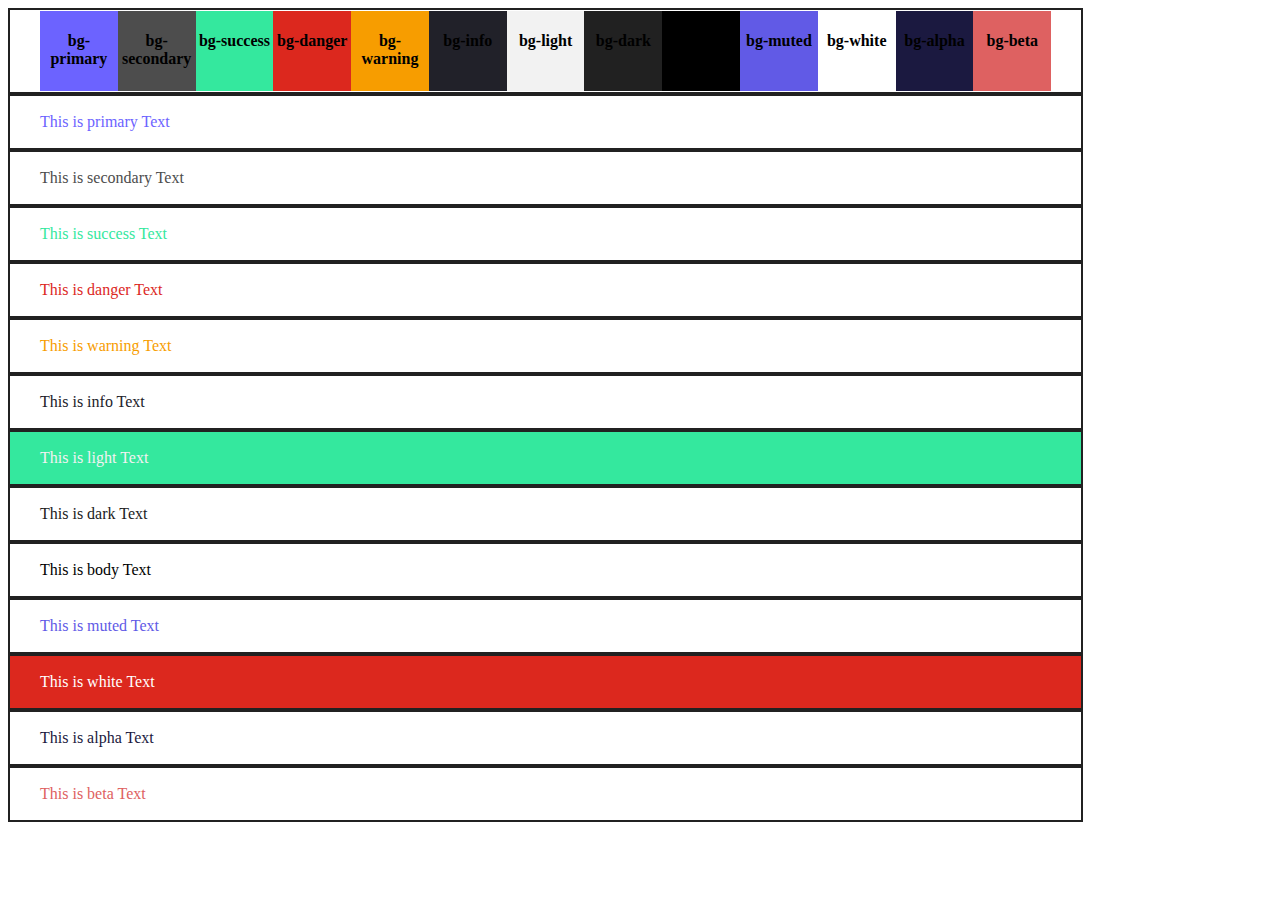
<file: src/color/index.html>
<!DOCTYPE html>
<html lang="en">
<head>
    <meta charset="UTF-8">
    <meta name="viewport" content="width=device-width, initial-scale=1.0">
    <title>Color</title>

    <link rel="stylesheet" href="css/color.css">
</head>
<body>

    <style>
        .wrapper {
            width: 80%;
            display: flex;
            flex-wrap: nowrap;
            border: 2px solid var(--dark);
            padding: 1px 30px;
        }

        .color-container {
            width: 200px;
            height: 80px;
            text-align: center;
        }
    </style>

    <div class="wrapper">
        <div class="color-container bg-primary">
            <h4>bg-primary</h4>
        </div>
        <div class="color-container bg-secondary">
            <h4>bg-secondary</h4>
        </div>
        <div class="color-container bg-success">
            <h4>bg-success</h4>
        </div>
        <div class="color-container bg-danger">
            <h4>bg-danger</h4>
        </div>
        <div class="color-container bg-warning">
            <h4>bg-warning</h4>
        </div>
        <div class="color-container bg-info">
            <h4>bg-info</h4>
        </div>
        <div class="color-container bg-light">
            <h4>bg-light</h4>
        </div>
        <div class="color-container bg-dark">
            <h4>bg-dark</h4>
        </div>
        <div class="color-container bg-body">
            <h4>bg-body</h4>
        </div>
        <div class="color-container bg-muted">
            <h4>bg-muted</h4>
        </div>
        <div class="color-container bg-white">
            <h4>bg-white</h4>
        </div>
        <div class="color-container bg-alpha">
            <h4>bg-alpha</h4>
        </div>
        <div class="color-container bg-beta">
            <h4>bg-beta</h4>
        </div>
    </div>

    <div class="wrapper">
        <p class="text-primary">This is primary Text</p>
    </div>
    <div class="wrapper">
        <p class="text-secondary">This is secondary Text</p>
    </div>
    <div class="wrapper">
        <p class="text-success">This is success Text</p>
    </div>
    <div class="wrapper">
        <p class="text-danger">This is danger Text</p>
    </div>
    <div class="wrapper">
        <p class="text-warning">This is warning Text</p>
    </div>
    <div class="wrapper">
        <p class="text-info">This is info Text</p>
    </div>
    <div class="wrapper bg-success">
        <p class="text-light">This is light Text</p>
    </div>
    <div class="wrapper">
        <p class="text-dark">This is dark Text</p>
    </div>
    <div class="wrapper">
        <p class="text-body">This is body Text</p>
    </div>
    <div class="wrapper">
        <p class="text-muted">This is muted Text</p>
    </div>
    <div class="wrapper bg-danger">
        <p class="text-white">This is white Text</p>
    </div>
    <div class="wrapper">
        <p class="text-alpha">This is alpha Text</p>
    </div>
    <div class="wrapper">
        <p class="text-beta">This is beta Text</p>
    </div>
</body>
</html>
</file>
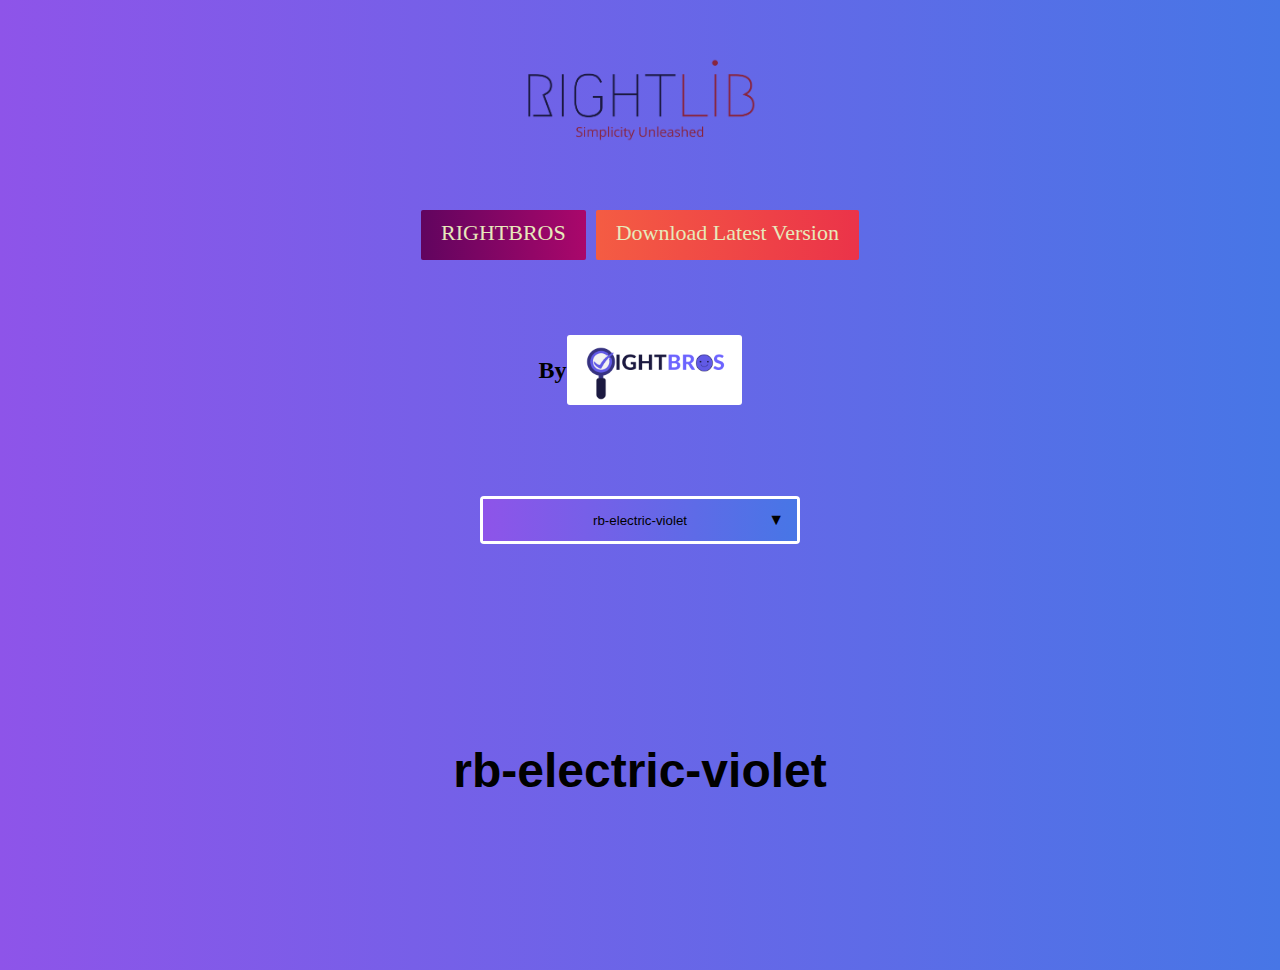
<file: src/gradient/index.html>
<!DOCTYPE html>
<html lang="en">

<head>
    <meta charset="UTF-8">
    <meta name="viewport" content="width=device-width, initial-scale=1.0">
    <title>RIGHTLIB | Gradient Library</title>

    <link rel="stylesheet" href="css/gradient.min.css">
</head>

<body class="rb-electric-violet">

    <style>
        * {
            box-sizing: border-box;
            padding: 0 !important;
            margin: 0 !important;
        }

        body {
            height: auto !important;
        }


        .rb-wrapper-brand {
            width: 100% !important;
            height: 200px;
            display: flex;
            justify-content: center;
            align-items: center;
        }

        .rb-wrapper-brand img {
            height: 50%!important;
        }


        .rightbros {
            width: 100% !important;
            height: 200px;
            padding: 0;
            margin: 0!important;
            display: flex;
            justify-content: center;
            align-items: center;
        }

        .rightbros img {
            height: 50%!important;
            background: #fff;
            border-radius: 3px;
        }

        .rb-wrapper {
            width: 100% !important;
            height: 400px;
            display: flex;
            justify-content: center;
            align-items: center;
        }

        .button-wrapper {
            display: flex;
            justify-content: center;
            align-items: center;
            flex-direction: row;
            flex-wrap: wrap;
        }

        .rb-button {
            width: auto;
            margin: 10px 5px !important;
            height: 50px;
            box-shadow: 3px 4px 5px rbga(0, 0, 0, 0.35);
            text-decoration: none;
            font-size: 22px;
            text-align: center;
            padding: 10px 20px !important;
            border-radius: 2px;
            color: #E7E9BB;
        }

        .rb-wrapper h1 {
            text-align: center;
            font-size: 3em;
            font-weight: bolder;
            font-family: Arial, Helvetica, sans-serif;
        }


        .rb-wrapper h2 {
            text-align: center;
            font-size: 2em;
            font-weight: bold;
            font-family: Arial, Helvetica, sans-serif;
        }


        .rb-wrapper p {
            text-align: center;
            font-size: 26px;
            font-family: Arial, Helvetica, sans-serif;
        }

        .view-division {
            margin-top: -150px !important;
        }

        /* Reset Select */
        select {
            -webkit-appearance: none;
            -moz-appearance: none;
            -ms-appearance: none;
            appearance: none;
            outline: 0;
            box-shadow: none;
            border: 0 !important;
            background-image: none;
        }

        /* Remove IE arrow */
        select::-ms-expand {
            display: none;
        }

        /* Custom Select */
        .select {
            position: relative;
            display: flex;
            width: 20em;
            height: 3em;
            line-height: 3;
            overflow: hidden;
            border-radius: .25em;
        }

        select {
            flex: 1;
            text-align: center;
            padding: 0 .5em;
            border: 3px solid #fff!important;
            cursor: pointer;
        }

        /* Arrow */
        .select::after {
            content: '\25BC';
            position: absolute;
            top: 0;
            right: 0;
            padding: 0 1em;
            cursor: pointer;
            pointer-events: none;
            -webkit-transition: .25s all ease;
            -o-transition: .25s all ease;
            transition: .25s all ease;
        }
    </style>

    <div class="rb-wrapper-brand">
        <img src="./assets/Simplicity Unleashed.png" alt="RIGHTLIB" style="display: block;">
    </div>
    <div class="button-wrapper">
        <a href="https://www.rightbros.co/" class="rb-button rb-aubergine" target="_blank">RIGHTBROS</a>
        <a href="/rightlib/css/gradient.min.css" download="true" class="rb-button rb-cherry" target="_blank">Download
            Latest Version</a>
    </div>

    <div class="rightbros">
        <h2>By</h2>
        <img src="./assets/logo.png" alt="RIGHTLIB" style="display: block; height: 35%!important;">
    </div>


    <div class="rb-wrapper" style="margin-top: -150px!important">
        <form class="select">
            <select name="gradient" id="gradient-select" class="rb-electric-violet">
                <option selected>rb-electric-violet</option>
                <option>rb-kashmir</option>
                <option>rb-steel-gray</option>
                <option>rb-mirage</option>
                <option>rb-juicy-orange</option>
                <option>rb-mojito</option>
                <option>rb-cherry</option>
                <option>rb-pinky</option>
                <option>rb-sea-weed</option>
                <option>rb-stripe</option>
                <option>rb-purple-paradise</option>
                <option>rb-sunrise</option>
                <option>rb-aqua-marine</option>
                <option>rb-aubergine</option>
                <option>rb-bloody-mary</option>
                <option>rb-mango-pulp</option>
                <option>rb-frozen</option>
                <option>rb-rose-water</option>
                <option>rb-horizon</option>
                <option>rb-monte-carlo</option>
                <option>rb-lemon-twist</option>
                <option>rb-playing-with-reds</option>
                <option>rb-harmonic-energy</option>
                <option>rb-cool-brown</option>
                <option>rb-youtube</option>
                <option>rb-noon-to-dusk</option>
                <option>rb-hazel</option>
                <option>rb-nimvelo</option>
                <option>rb-sea-blue</option>
                <option>rb-blooker20</option>
                <option>rb-sexy-blue</option>
                <option>rb-purple-love</option>
                <option>rb-dimigo</option>
                <option>rb-skyline</option>
                <option>rb-sel</option>
                <option>rb-sky</option>
                <option>rb-petrol</option>
                <option>rb-anamnisar</option>
                <option>rb-copper</option>
                <option>rb-royal-blue-petrol</option>
                <option>rb-royal-blue</option>
                <option>rb-windy</option>
                <option>rb-rea</option>
                <option>rb-bupe</option>
                <option>rb-mango</option>
                <option>rb-reaqua</option>
                <option>rb-lunada</option>
                <option>rb-bluelagoo</option>
                <option>rb-anwar</option>
                <option>rb-combi</option>
                <option>rb-ver-black</option>
                <option>rb-ver</option>
                <option>rb-blu</option>
                <option>rb-grade-grey</option>
                <option>rb-piggy-pink</option>
                <option>rb-cool-blues</option>
                <option>rb-megatron</option>
                <option>rb-moonlit-asteroid</option>
                <option>rb-jshine</option>
                <option>rb-evening-sunshine</option>
                <option>rb-dark-ocean</option>
                <option>rb-cool-sky</option>
                <option>rb-yoda</option>
                <option>rb-memariani</option>
                <option>rb-amin</option>
                <option>rb-harvey</option>
                <option>rb-neuromancer</option>
                <option>rb-azur-lane</option>
                <option>rb-witching-hour</option>
                <option>rb-flare</option>
                <option>rb-metapolis</option>
                <option>rb-kyoo-pal</option>
                <option>rb-kye-meh</option>
                <option>rb-kyoo-tah</option>
                <option>rb-by-design</option>
                <option>rb-ultra-voilet</option>
                <option>rb-burning-orange</option>
                <option>rb-wiretap</option>
                <option>rb-summer-dog</option>
                <option>rb-rastafari</option>
                <option>rb-sin-city-red</option>
                <option>rb-citrus-peel</option>
                <option>rb-blue-raspberry</option>
                <option>rb-margo</option>
                <option>rb-magic</option>
                <option>rb-evening-night</option>
                <option>rb-vanusa</option>
                <option>rb-shifty</option>
                <option>rb-expresso</option>
                <option>rb-slight-ocean-view</option>
                <option>rb-pure-lust</option>
                <option>rb-moon-purple</option>
                <option>rb-red-sunset</option>
                <option>rb-shifter</option>
                <option>rb-wedding-day-blues</option>
                <option>rb-sand-top-blue</option>
                <option>rb-quepal</option>
                <option>rb-pun-yeta</option>
                <option>rb-sublime-light</option>
                <option>rb-sublime-vivid</option>
                <option>rb-bighead</option>
                <option>rb-taran-tado</option>
                <option>rb-relaxing-red</option>
                <option>rb-lawrencium</option>
                <option>rb-ohhappiness</option>
                <option>rb-delicate</option>
                <option>rb-selenium</option>
                <option>rb-sulphur</option>
                <option>rb-pink-flavour</option>
                <option>rb-rainbow-blue</option>
                <option>rb-orange-fun</option>
                <option>rb-digital-water</option>
                <option>rb-lithium</option>
                <option>rb-argon</option>
                <option>rb-hydrogen</option>
                <option>rb-zinc</option>
                <option>rb-velvet-sun</option>
                <option>rb-king-yna</option>
                <option>rb-summer</option>
                <option>rb-orange-coral</option>
                <option>rb-purpink</option>
                <option>rb-dull</option>
                <option>rb-komby-new-blue</option>
                <option>rb-broken-hearts</option>
                <option>rb-subu</option>
                <option>rb-socialive</option>
                <option>rb-crimson-tide</option>
                <option>rb-telegram</option>
                <option>rb-terminal</option>
                <option>rb-scooter</option>
                <option>rb-alive</option>
                <option>rb-relax</option>
                <option>rb-meridian</option>
                <option>rb-compare-now</option>
                <option>rb-mello</option>
                <option>rb-crystal-clear</option>
                <option>rb-vision-of-grandeur</option>
                <option>rb-chitty-chitty-bang-bang</option>
                <option>rb-blue-skies</option>
                <option>rb-sunkist</option>
                <option>rb-coal</option>
                <option>rb-html</option>
                <option>rb-cinnamint</option>
                <option>rb-maldives</option>
            </select>
        </form>
    </div>

    <div class="rb-wrapper view-division rb-electric-violet">
        <h1 class="inner-text">rb-electric-violet</h1>
    </div>

    <script src="js/main.js"></script>

</body>

</html>
</file>
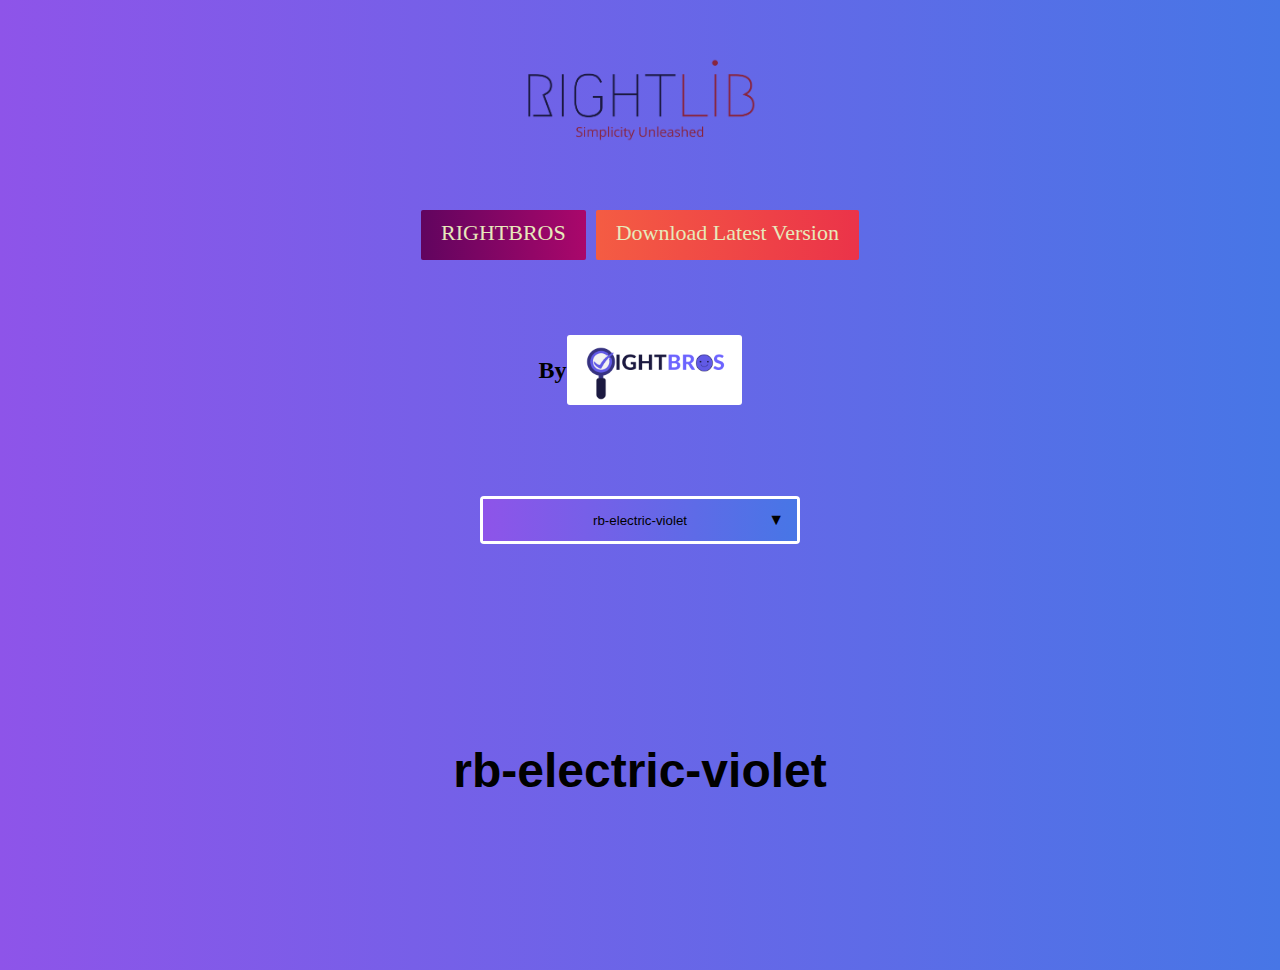
<file: rightlib/gradient.html>
<!DOCTYPE html>
<html lang="en">

<head>
    <meta charset="UTF-8">
    <meta name="viewport" content="width=device-width, initial-scale=1.0">
    <title>RIGHTLIB | Gradient Library</title>

    <link rel="stylesheet" href="css/gradient.min.css">
</head>

<body class="rb-electric-violet">

    <style>
        * {
            box-sizing: border-box;
            padding: 0 !important;
            margin: 0 !important;
        }

        body {
            height: auto !important;
        }


        .rb-wrapper-brand {
            width: 100% !important;
            height: 200px;
            display: flex;
            justify-content: center;
            align-items: center;
        }

        .rb-wrapper-brand img {
            height: 50%!important;
        }


        .rightbros {
            width: 100% !important;
            height: 200px;
            padding: 0;
            margin: 0!important;
            display: flex;
            justify-content: center;
            align-items: center;
        }

        .rightbros img {
            height: 50%!important;
            background: #fff;
            border-radius: 3px;
        }

        .rb-wrapper {
            width: 100% !important;
            height: 400px;
            display: flex;
            justify-content: center;
            align-items: center;
        }

        .button-wrapper {
            display: flex;
            justify-content: center;
            align-items: center;
            flex-direction: row;
            flex-wrap: wrap;
        }

        .rb-button {
            width: auto;
            margin: 10px 5px !important;
            height: 50px;
            box-shadow: 3px 4px 5px rbga(0, 0, 0, 0.35);
            text-decoration: none;
            font-size: 22px;
            text-align: center;
            padding: 10px 20px !important;
            border-radius: 2px;
            color: #E7E9BB;
        }

        .rb-wrapper h1 {
            text-align: center;
            font-size: 3em;
            font-weight: bolder;
            font-family: Arial, Helvetica, sans-serif;
        }


        .rb-wrapper h2 {
            text-align: center;
            font-size: 2em;
            font-weight: bold;
            font-family: Arial, Helvetica, sans-serif;
        }


        .rb-wrapper p {
            text-align: center;
            font-size: 26px;
            font-family: Arial, Helvetica, sans-serif;
        }

        .view-division {
            margin-top: -150px !important;
        }

        /* Reset Select */
        select {
            -webkit-appearance: none;
            -moz-appearance: none;
            -ms-appearance: none;
            appearance: none;
            outline: 0;
            box-shadow: none;
            border: 0 !important;
            background-image: none;
        }

        /* Remove IE arrow */
        select::-ms-expand {
            display: none;
        }

        /* Custom Select */
        .select {
            position: relative;
            display: flex;
            width: 20em;
            height: 3em;
            line-height: 3;
            overflow: hidden;
            border-radius: .25em;
        }

        select {
            flex: 1;
            text-align: center;
            padding: 0 .5em;
            border: 3px solid #fff!important;
            cursor: pointer;
        }

        /* Arrow */
        .select::after {
            content: '\25BC';
            position: absolute;
            top: 0;
            right: 0;
            padding: 0 1em;
            cursor: pointer;
            pointer-events: none;
            -webkit-transition: .25s all ease;
            -o-transition: .25s all ease;
            transition: .25s all ease;
        }
    </style>

    <div class="rb-wrapper-brand">
        <img src="./assets/Simplicity Unleashed.png" alt="RIGHTLIB" style="display: block;">
    </div>
    <div class="button-wrapper">
        <a href="https://www.rightbros.co/" class="rb-button rb-aubergine" target="_blank">RIGHTBROS</a>
        <a href="/rightlib/css/gradient.min.css" download="true" class="rb-button rb-cherry" target="_blank">Download
            Latest Version</a>
    </div>

    <div class="rightbros">
        <h2>By</h2>
        <img src="./assets/logo.png" alt="RIGHTLIB" style="display: block; height: 35%!important;">
    </div>


    <div class="rb-wrapper" style="margin-top: -150px!important">
        <form class="select">
            <select name="gradient" id="gradient-select" class="rb-electric-violet">
                <option selected>rb-electric-violet</option>
                <option>rb-kashmir</option>
                <option>rb-steel-gray</option>
                <option>rb-mirage</option>
                <option>rb-juicy-orange</option>
                <option>rb-mojito</option>
                <option>rb-cherry</option>
                <option>rb-pinky</option>
                <option>rb-sea-weed</option>
                <option>rb-stripe</option>
                <option>rb-purple-paradise</option>
                <option>rb-sunrise</option>
                <option>rb-aqua-marine</option>
                <option>rb-aubergine</option>
                <option>rb-bloody-mary</option>
                <option>rb-mango-pulp</option>
                <option>rb-frozen</option>
                <option>rb-rose-water</option>
                <option>rb-horizon</option>
                <option>rb-monte-carlo</option>
                <option>rb-lemon-twist</option>
                <option>rb-playing-with-reds</option>
                <option>rb-harmonic-energy</option>
                <option>rb-cool-brown</option>
                <option>rb-youtube</option>
                <option>rb-noon-to-dusk</option>
                <option>rb-hazel</option>
                <option>rb-nimvelo</option>
                <option>rb-sea-blue</option>
                <option>rb-blooker20</option>
                <option>rb-sexy-blue</option>
                <option>rb-purple-love</option>
                <option>rb-dimigo</option>
                <option>rb-skyline</option>
                <option>rb-sel</option>
                <option>rb-sky</option>
                <option>rb-petrol</option>
                <option>rb-anamnisar</option>
                <option>rb-copper</option>
                <option>rb-royal-blue-petrol</option>
                <option>rb-royal-blue</option>
                <option>rb-windy</option>
                <option>rb-rea</option>
                <option>rb-bupe</option>
                <option>rb-mango</option>
                <option>rb-reaqua</option>
                <option>rb-lunada</option>
                <option>rb-bluelagoo</option>
                <option>rb-anwar</option>
                <option>rb-combi</option>
                <option>rb-ver-black</option>
                <option>rb-ver</option>
                <option>rb-blu</option>
                <option>rb-grade-grey</option>
                <option>rb-piggy-pink</option>
                <option>rb-cool-blues</option>
                <option>rb-megatron</option>
                <option>rb-moonlit-asteroid</option>
                <option>rb-jshine</option>
                <option>rb-evening-sunshine</option>
                <option>rb-dark-ocean</option>
                <option>rb-cool-sky</option>
                <option>rb-yoda</option>
                <option>rb-memariani</option>
                <option>rb-amin</option>
                <option>rb-harvey</option>
                <option>rb-neuromancer</option>
                <option>rb-azur-lane</option>
                <option>rb-witching-hour</option>
                <option>rb-flare</option>
                <option>rb-metapolis</option>
                <option>rb-kyoo-pal</option>
                <option>rb-kye-meh</option>
                <option>rb-kyoo-tah</option>
                <option>rb-by-design</option>
                <option>rb-ultra-voilet</option>
                <option>rb-burning-orange</option>
                <option>rb-wiretap</option>
                <option>rb-summer-dog</option>
                <option>rb-rastafari</option>
                <option>rb-sin-city-red</option>
                <option>rb-citrus-peel</option>
                <option>rb-blue-raspberry</option>
                <option>rb-margo</option>
                <option>rb-magic</option>
                <option>rb-evening-night</option>
                <option>rb-vanusa</option>
                <option>rb-shifty</option>
                <option>rb-expresso</option>
                <option>rb-slight-ocean-view</option>
                <option>rb-pure-lust</option>
                <option>rb-moon-purple</option>
                <option>rb-red-sunset</option>
                <option>rb-shifter</option>
                <option>rb-wedding-day-blues</option>
                <option>rb-sand-top-blue</option>
                <option>rb-quepal</option>
                <option>rb-pun-yeta</option>
                <option>rb-sublime-light</option>
                <option>rb-sublime-vivid</option>
                <option>rb-bighead</option>
                <option>rb-taran-tado</option>
                <option>rb-relaxing-red</option>
                <option>rb-lawrencium</option>
                <option>rb-ohhappiness</option>
                <option>rb-delicate</option>
                <option>rb-selenium</option>
                <option>rb-sulphur</option>
                <option>rb-pink-flavour</option>
                <option>rb-rainbow-blue</option>
                <option>rb-orange-fun</option>
                <option>rb-digital-water</option>
                <option>rb-lithium</option>
                <option>rb-argon</option>
                <option>rb-hydrogen</option>
                <option>rb-zinc</option>
                <option>rb-velvet-sun</option>
                <option>rb-king-yna</option>
                <option>rb-summer</option>
                <option>rb-orange-coral</option>
                <option>rb-purpink</option>
                <option>rb-dull</option>
                <option>rb-komby-new-blue</option>
                <option>rb-broken-hearts</option>
                <option>rb-subu</option>
                <option>rb-socialive</option>
                <option>rb-crimson-tide</option>
                <option>rb-telegram</option>
                <option>rb-terminal</option>
                <option>rb-scooter</option>
                <option>rb-alive</option>
                <option>rb-relax</option>
                <option>rb-meridian</option>
                <option>rb-compare-now</option>
                <option>rb-mello</option>
                <option>rb-crystal-clear</option>
                <option>rb-vision-of-grandeur</option>
                <option>rb-chitty-chitty-bang-bang</option>
                <option>rb-blue-skies</option>
                <option></option>
                <option></option>
                <option></option>
                <option></option>
                <option></option>
                <option></option>
                <option></option>
                <option></option>
                <option></option>
                <option></option>
            </select>
        </form>
    </div>

    <div class="rb-wrapper view-division rb-electric-violet">
        <h1 class="inner-text">rb-electric-violet</h1>
    </div>

    <script src="js/main.js"></script>

</body>

</html>
</file>
<file: src/color/css/color.css>
:root {
    --primary: #6c63ff;
    --secondary: #4d4d4d;
    --success: #34e89e;
    --danger: #dc281e;
    --warning: #f79d00;
    --info: #212129;
    --light: #f2f2f2;
    --dark: #212121;
    --body: #000000;
    --muted: #615ae6;
    --white: #ffffff;
    --alpha: #1b1940;
    --beta: #de6161;
}

/* Background colors */

.bg-primary {
    background-color: var(--primary);
}

.bg-secondary {
    background-color: var(--secondary);
}

.bg-success {
    background-color: var(--success);
}

.bg-danger {
    background-color: var(--danger);
}

.bg-warning {
    background-color: var(--warning);
}

.bg-info {
    background-color: var(--info);
}

.bg-light {
    background-color: var(--light);
}

.bg-dark {
    background-color: var(--dark);
}

.bg-body {
    background-color: var(--body);
}

.bg-muted {
    background-color: var(--muted);
}

.bg-white {
    background-color: var(--white);
}

.bg-alpha {
    background-color: var(--alpha);
}

.bg-beta {
    background-color: var(--beta);
}

/* Text colors */

.text-primary {
    color: var(--primary);
}

.text-secondary {
    color: var(--secondary);
}

.text-success {
    color: var(--success);
}

.text-danger {
    color: var(--danger);
}

.text-warning {
    color: var(--warning);
}

.text-info {
    color: var(--info);
}

.text-light {
    color: var(--light);
}

.text-dark {
    color: var(--dark);
}

.text-body {
    color: var(--body);
}

.text-muted {
    color: var(--muted);
}

.text-white {
    color: var(--white);
}

.text-alpha {
    color: var(--alpha);
}

.text-beta {
    color: var(--beta);
}
</file>
<file: src/gradient/css/gradient.min.css>
.rb-electric-violet{background:#4776e6;background:-webkit-linear-gradient(to right,#8e54e9,#4776e6);background:linear-gradient(to right,#8e54e9,#4776e6)}.rb-kashmir{background:#614385;background:-webkit-linear-gradient(to right,#516395,#614385);background:linear-gradient(to right,#516395,#614385)}.rb-steel-gray{background:#1f1c2c;background:-webkit-linear-gradient(to right,#928dab,#1f1c2c);background:linear-gradient(to right,#928dab,#1f1c2c)}.rb-mirage{background:#16222a;background:-webkit-linear-gradient(to right,#3a6073,#16222a);background:linear-gradient(to right,#3a6073,#16222a)}.rb-juicy-orange{background:#ff8008;background:-webkit-linear-gradient(to right,#ffc837,#ff8008);background:linear-gradient(to right,#ffc837,#ff8008)}.rb-mojito{background:#1d976c;background:-webkit-linear-gradient(to right,#93f9b9,#1d976c);background:linear-gradient(to right,#93f9b9,#1d976c)}.rb-cherry{background:#eb3349;background:-webkit-linear-gradient(to right,#f45c43,#eb3349);background:linear-gradient(to right,#f45c43,#eb3349)}.rb-pinky{background:#dd5e89;background:-webkit-linear-gradient(to right,#f7bb97,#dd5e89);background:linear-gradient(to right,#f7bb97,#dd5e89)}.rb-sea-weed{background:#4cb8c4;background:-webkit-linear-gradient(to right,#3cd3ad,#4cb8c4);background:linear-gradient(to right,#3cd3ad,#4cb8c4)}.rb-stripe{background:#1fa2ff;background:-webkit-linear-gradient(to right,#a6ffcb,#12d8fa,#1fa2ff);background:linear-gradient(to right,#a6ffcb,#12d8fa,#1fa2ff)}.rb-purple-paradise{background:#1d2b64;background:-webkit-linear-gradient(to right,#f8cdda,#1d2b64);background:linear-gradient(to right,#f8cdda,#1d2b64)}.rb-sunrise{background:#ff512f;background:-webkit-linear-gradient(to right,#f09819,#ff512f);background:linear-gradient(to right,#f09819,#ff512f)}.rb-aqua-marine{background:#1a2980;background:-webkit-linear-gradient(to right,#26d0ce,#1a2980);background:linear-gradient(to right,#26d0ce,#1a2980)}.rb-aubergine{background:#aa076b;background:-webkit-linear-gradient(to right,#61045f,#aa076b);background:linear-gradient(to right,#61045f,#aa076b)}.rb-bloody-mary{background:#ff512f;background:-webkit-linear-gradient(to right,#dd2476,#ff512f);background:linear-gradient(to right,#dd2476,#ff512f)}.rb-mango-pulp{background:#f09819;background:-webkit-linear-gradient(to right,#edde5d,#f09819);background:linear-gradient(to right,#edde5d,#f09819)}.rb-frozen{background:#403b4a;background:-webkit-linear-gradient(to right,#e7e9bb,#403b4a);background:linear-gradient(to right,#e7e9bb,#403b4a)}.rb-rose-water{background:#e55d87;background:-webkit-linear-gradient(to right,#5fc3e4,#e55d87);background:linear-gradient(to right,#5fc3e4,#e55d87)}.rb-horizon{background:#003973;background:-webkit-linear-gradient(to right,#e5e5be,#003973);background:linear-gradient(to right,#e5e5be,#003973)}.rb-monte-carlo{background:#cc95c0;background:-webkit-linear-gradient(to right,#7aa1d2,#dbd4b4,#cc95c0);background:linear-gradient(to right,#7aa1d2,#dbd4b4,#cc95c0)}.rb-lemon-twist{background:#3ca55c;background:-webkit-linear-gradient(to right,#b5ac49,#3ca55c);background:linear-gradient(to right,#b5ac49,#3ca55c)}.rb-playing-with-reds{background:#d31027;background:-webkit-linear-gradient(to right,#ea384d,#d31027);background:linear-gradient(to right,#ea384d,#d31027)}.rb-harmonic-energy{background:#16a085;background:-webkit-linear-gradient(to right,#f4d03f,#16a085);background:linear-gradient(to right,#f4d03f,#16a085)}.rb-cool-brown{background:#603813;background:-webkit-linear-gradient(to right,#b29f94,#603813);background:linear-gradient(to right,#b29f94,#603813)}.rb-youtube{background:#e52d27;background:-webkit-linear-gradient(to right,#b31217,#e52d27);background:linear-gradient(to right,#b31217,#e52d27)}.rb-noon-to-dusk{background:#ff6e7f;background:-webkit-linear-gradient(to right,#bfe9ff,#ff6e7f);background:linear-gradient(to right,#bfe9ff,#ff6e7f)}.rb-hazel{background:#77a1d3;background:-webkit-linear-gradient(to right,#e684ae,#79cbca,#77a1d3);background:linear-gradient(to right,#e684ae,#79cbca,#77a1d3)}.rb-nimvelo{background:#314755;background:-webkit-linear-gradient(to right,#26a0da,#314755);background:linear-gradient(to right,#26a0da,#314755)}.rb-sea-blue{background:#2b5876;background:-webkit-linear-gradient(to right,#4e4376,#2b5876);background:linear-gradient(to right,#4e4376,#2b5876)}.rb-blooker20{background:#e65c00;background:-webkit-linear-gradient(to right,#f9d423,#e65c00);background:linear-gradient(to right,#f9d423,#e65c00)}.rb-sexy-blue{background:#2193b0;background:-webkit-linear-gradient(to right,#6dd5ed,#2193b0);background:linear-gradient(to right,#6dd5ed,#2193b0)}.rb-purple-love{background:#cc2b5e;background:-webkit-linear-gradient(to right,#753a88,#cc2b5e);background:linear-gradient(to right,#753a88,#cc2b5e)}.rb-dimigo{background:#ec008c;background:-webkit-linear-gradient(to right,#fc6767,#ec008c);background:linear-gradient(to right,#fc6767,#ec008c)}.rb-skyline{background:#1488cc;background:-webkit-linear-gradient(to right,#2b32b2,#1488cc);background:linear-gradient(to right,#2b32b2,#1488cc)}.rb-sel{background:#00467f;background:-webkit-linear-gradient(to right,#a5cc82,#00467f);background:linear-gradient(to right,#a5cc82,#00467f)}.rb-sky{background:#076585;background:-webkit-linear-gradient(to right,#fff,#076585);background:linear-gradient(to right,#fff,#076585)}.rb-petrol{background:#bbd2c5;background:-webkit-linear-gradient(to right,#536976,#bbd2c5);background:linear-gradient(to right,#536976,#bbd2c5)}.rb-anamnisar{background:#9796f0;background:-webkit-linear-gradient(to right,#fbc7d4,#9796f0);background:linear-gradient(to right,#fbc7d4,#9796f0)}.rb-copper{background:#b79891;background:-webkit-linear-gradient(to right,#94716b,#b79891);background:linear-gradient(to right,#94716b,#b79891)}.rb-royal-blue-petrol{background:#bbd2c5;background:-webkit-linear-gradient(to right,#292e49,#536976,#bbd2c5);background:linear-gradient(to right,#292e49,#536976,#bbd2c5)}.rb-royal-blue{background:#536976;background:-webkit-linear-gradient(to right,#292e49,#536976);background:linear-gradient(to right,#292e49,#536976)}.rb-windy{background:#acb6e5;background:-webkit-linear-gradient(to right,#86fde8,#acb6e5);background:linear-gradient(to right,#86fde8,#acb6e5)}.rb-rea{background:#ffe000;background:-webkit-linear-gradient(to right,#799f0c,#ffe000);background:linear-gradient(to right,#799f0c,#ffe000)}.rb-bupe{background:#00416a;background:-webkit-linear-gradient(to right,#e4e5e6,#00416a);background:linear-gradient(to right,#e4e5e6,#00416a)}.rb-mango{background:#ffe259;background:-webkit-linear-gradient(to right,#ffa751,#ffe259);background:linear-gradient(to right,#ffa751,#ffe259)}.rb-reaqua{background:#799f0c;background:-webkit-linear-gradient(to right,#acbb78,#799f0c);background:linear-gradient(to right,#acbb78,#799f0c)}.rb-lunada{background:#5433ff;background:-webkit-linear-gradient(to right,#a5fecb,#20bdff,#5433ff);background:linear-gradient(to right,#a5fecb,#20bdff,#5433ff)}.rb-bluelagoo{background:#0052d4;background:-webkit-linear-gradient(to right,#6fb1fc,#4364f7,#0052d4);background:linear-gradient(to right,#6fb1fc,#4364f7,#0052d4)}.rb-anwar{background:#334d50;background:-webkit-linear-gradient(to right,#cbcaa5,#334d50);background:linear-gradient(to right,#cbcaa5,#334d50)}.rb-combi{background:#00416a;background:-webkit-linear-gradient(to right,#ffe000,#799f0c,#00416a);background:linear-gradient(to right,#ffe000,#799f0c,#00416a)}.rb-ver-black{background:#f7f8f8;background:-webkit-linear-gradient(to right,#acbb78,#f7f8f8);background:linear-gradient(to right,#acbb78,#f7f8f8)}.rb-ver{background:#ffe000;background:-webkit-linear-gradient(to right,#799f0c,#ffe000);background:linear-gradient(to right,#799f0c,#ffe000)}.rb-blu{background:#00416a;background:-webkit-linear-gradient(to right,#e4e5e6,#00416a);background:linear-gradient(to right,#e4e5e6,#00416a)}.rb-grade-grey{background:#bdc3c7;background:-webkit-linear-gradient(to right,#2c3e50,#bdc3c7);background:linear-gradient(to right,#2c3e50,#bdc3c7)}.rb-piggy-pink{background:#ee9ca7;background:-webkit-linear-gradient(to right,#ffdde1,#ee9ca7);background:linear-gradient(to right,#ffdde1,#ee9ca7)}.rb-cool-blues{background:#2193b0;background:-webkit-linear-gradient(to right,#6dd5ed,#2193b0);background:linear-gradient(to right,#6dd5ed,#2193b0)}.rb-megatron{background:#c6ffdd;background:-webkit-linear-gradient(to right,#f7797d,#fbd786,#c6ffdd);background:linear-gradient(to right,#f7797d,#fbd786,#c6ffdd)}.rb-moonlit-asteroid{background:#0f2027;background:-webkit-linear-gradient(to bottom,#2c5364,#203a43,#0f2027);background:linear-gradient(to bottom,#2c5364,#203a43,#0f2027)}.rb-jshine{background:#12c2e9;background:-webkit-linear-gradient(to bottom,#f64f59,#c471ed,#12c2e9);background:linear-gradient(to bottom,#f64f59,#c471ed,#12c2e9)}.rb-evening-sunshine{background:#b92b27;background:-webkit-linear-gradient(to bottom,#1565c0,#b92b27);background:linear-gradient(to bottom,#1565c0,#b92b27)}.rb-dark-ocean{background:#373b44;background:-webkit-linear-gradient(to bottom,#4286f4,#373b44);background:linear-gradient(to bottom,#4286f4,#373b44)}.rb-cool-sky{background:#2980b9;background:-webkit-linear-gradient(to bottom,#fff,#6dd5fa,#2980b9);background:linear-gradient(to bottom,#fff,#6dd5fa,#2980b9)}.rb-yoda{background:#f09;background:-webkit-linear-gradient(to bottom,#493240,#f09);background:linear-gradient(to bottom,#493240,#f09)}.rb-memariani{background:#aa4b6b;background:-webkit-linear-gradient(to bottom,#3b8d99,#6b6b83,#aa4b6b);background:linear-gradient(to bottom,#3b8d99,#6b6b83,#aa4b6b)}.rb-amin{background:#8e2de2;background:-webkit-linear-gradient(to bottom,#4a00e0,#8e2de2);background:linear-gradient(to bottom,#4a00e0,#8e2de2)}.rb-harvey{background:#1f4037;background:-webkit-linear-gradient(to bottom,#99f2c8,#1f4037);background:linear-gradient(to bottom,#99f2c8,#1f4037)}.rb-neuromancer{background:#f953c6;background:-webkit-linear-gradient(to right,#b91d73,#f953c6);background:linear-gradient(to right,#b91d73,#f953c6)}.rb-azur-lane{background:#7f7fd5;background:-webkit-linear-gradient(to right,#91eae4,#86a8e7,#7f7fd5);background:linear-gradient(to right,#91eae4,#86a8e7,#7f7fd5)}.rb-witching-hour{background:#c31432;background:-webkit-linear-gradient(to right,#240b36,#c31432);background:linear-gradient(to right,#240b36,#c31432)}.rb-flare{background:#f12711;background:-webkit-linear-gradient(to right,#f5af19,#f12711);background:linear-gradient(to right,#f5af19,#f12711)}.rb-metapolis{background:#f12711;background:-webkit-linear-gradient(to right,#f5af19,#f12711);background:linear-gradient(to right,#f5af19,#f12711)}.rb-kyoo-pal{background:#dd3e54;background:-webkit-linear-gradient(to right,#6be585,#dd3e54);background:linear-gradient(to right,#6be585,#dd3e54)}.rb-kye-meh{background:#8360c3;background:-webkit-linear-gradient(to right,#2ebf91,#8360c3);background:linear-gradient(to right,#2ebf91,#8360c3)}.rb-kyoo-tah{background:#544a7d;background:-webkit-linear-gradient(to right,#ffd452,#544a7d);background:linear-gradient(to right,#ffd452,#544a7d)}.rb-by-design{background:#009fff;background:-webkit-linear-gradient(to right,#ec2f4b,#009fff);background:linear-gradient(to right,#ec2f4b,#009fff)}.rb-ultra-voilet{background:#654ea3;background:-webkit-linear-gradient(to right,#eaafc8,#654ea3);background:linear-gradient(to right,#eaafc8,#654ea3)}.rb-burning-orange{background:#ff416c;background:-webkit-linear-gradient(to right,#ff4b2b,#ff416c);background:linear-gradient(to right,#ff4b2b,#ff416c)}.rb-wiretap{background:#8a2387;background:-webkit-linear-gradient(to right,#f27121,#e94057,#8a2387);background:linear-gradient(to right,#f27121,#e94057,#8a2387)}.rb-summer-dog{background:#8a2387;background:-webkit-linear-gradient(to right,#f27121,#e94057,#8a2387);background:linear-gradient(to right,#f27121,#e94057,#8a2387)}.rb-rastafari{background:#1e9600;background:-webkit-linear-gradient(to right,red,#fff200,#1e9600);background:linear-gradient(to right,red,#fff200,#1e9600)}.rb-sin-city-red{background:#ed213a;background:-webkit-linear-gradient(to right,#93291e,#ed213a);background:linear-gradient(to right,#93291e,#ed213a)}.rb-citrus-peel{background:#fdc830;background:-webkit-linear-gradient(to right,#f37335,#fdc830);background:linear-gradient(to right,#f37335,#fdc830)}.rb-blue-raspberry{background:#00b4db;background:-webkit-linear-gradient(to right,#0083b0,#00b4db);background:linear-gradient(to right,#0083b0,#00b4db)}.rb-margo{background:#ffefba;background:-webkit-linear-gradient(to right,#fff,#ffefba);background:linear-gradient(to right,#fff,#ffefba)}.rb-magic{background:#59c173;background:-webkit-linear-gradient(to right,#5d26c1,#a17fe0,#59c173);background:linear-gradient(to right,#5d26c1,#a17fe0,#59c173)}.rb-evening-night{background:#005aa7;background:-webkit-linear-gradient(to right,#fffde4,#005aa7);background:linear-gradient(to right,#fffde4,#005aa7)}.rb-vanusa{background:#da4453;background:-webkit-linear-gradient(to right,#89216b,#da4453);background:linear-gradient(to right,#89216b,#da4453)}.rb-shifty{background:#636363;background:-webkit-linear-gradient(to right,#a2ab58,#636363);background:linear-gradient(to right,#a2ab58,#636363)}.rb-expresso{background:#ad5389;background:-webkit-linear-gradient(to right,#3c1053,#ad5389);background:linear-gradient(to right,#3c1053,#ad5389)}.rb-slight-ocean-view{background:#a8c0ff;background:-webkit-linear-gradient(to right,#3f2b96,#a8c0ff);background:linear-gradient(to right,#3f2b96,#a8c0ff)}.rb-pure-lust{background:#333;background:-webkit-linear-gradient(to right,#dd1818,#333);background:linear-gradient(to right,#dd1818,#333)}.rb-moon-purple{background:#4e54c8;background:-webkit-linear-gradient(to right,#8f94fb,#4e54c8);background:linear-gradient(to right,#8f94fb,#4e54c8)}.rb-red-sunset{background:#355c7d;background:-webkit-linear-gradient(to right,#c06c84,#6c5b7b,#355c7d);background:linear-gradient(to right,#c06c84,#6c5b7b,#355c7d)}.rb-shifter{background:#bc4e9c;background:-webkit-linear-gradient(to right,#f80759,#bc4e9c);background:linear-gradient(to right,#f80759,#bc4e9c)}.rb-wedding-day-blues{background:#40e0d0;background:-webkit-linear-gradient(to right,#ff0080,#ff8c00,#40e0d0);background:linear-gradient(to right,#ff0080,#ff8c00,#40e0d0)}.rb-sand-top-blue{background:#3e5151;background:-webkit-linear-gradient(to right,#decba4,#3e5151);background:linear-gradient(to right,#decba4,#3e5151)}.rb-quepal{background:#11998e;background:-webkit-linear-gradient(to right,#38ef7d,#11998e);background:linear-gradient(to right,#38ef7d,#11998e)}.rb-pun-yeta{background:#108dc7;background:-webkit-linear-gradient(to right,#ef8e38,#108dc7);background:linear-gradient(to right,#ef8e38,#108dc7)}.rb-sublime-light{background:#fc5c7d;background:-webkit-linear-gradient(to right,#6a82fb,#fc5c7d);background:linear-gradient(to right,#6a82fb,#fc5c7d)}.rb-sublime-vivid{background:#fc466b;background:-webkit-linear-gradient(to right,#3f5efb,#fc466b);background:linear-gradient(to right,#3f5efb,#fc466b)}.rb-bighead{background:#c94b4b;background:-webkit-linear-gradient(to right,#4b134f,#c94b4b);background:linear-gradient(to right,#4b134f,#c94b4b)}.rb-taran-tado{background:#23074d;background:-webkit-linear-gradient(to right,#cc5333,#23074d);background:linear-gradient(to right,#cc5333,#23074d)}.rb-relaxing-red{background:#fffbd5;background:-webkit-linear-gradient(to right,#b20a2c,#fffbd5);background:linear-gradient(to right,#b20a2c,#fffbd5)}.rb-lawrencium{background:#0f0c29;background:-webkit-linear-gradient(to right,#24243e,#302b63,#0f0c29);background:linear-gradient(to right,#24243e,#302b63,#0f0c29)}.rb-ohhappiness{background:#00b09b;background:-webkit-linear-gradient(to right,#96c93d,#00b09b);background:linear-gradient(to right,#96c93d,#00b09b)}.rb-delicate{background:#d3cce3;background:-webkit-linear-gradient(to right,#e9e4f0,#d3cce3);background:linear-gradient(to right,#e9e4f0,#d3cce3)}.rb-selenium{background:#3c3b3f;background:-webkit-linear-gradient(to right,#605c3c,#3c3b3f);background:linear-gradient(to right,#605c3c,#3c3b3f)}.rb-sulphur{background:#cac531;background:-webkit-linear-gradient(to right,#f3f9a7,#cac531);background:linear-gradient(to right,#f3f9a7,#cac531)}.rb-pink-flavour{background:purple;background:-webkit-linear-gradient(to right,pink,purple);background:linear-gradient(to right,pink,purple)}.rb-rainbow-blue{background:#00f260;background:-webkit-linear-gradient(to right,#0575e6,#00f260);background:linear-gradient(to right,#0575e6,#00f260)}.rb-orange-fun{background:#fc4a1a;background:-webkit-linear-gradient(to right,#f7b733,#fc4a1a);background:linear-gradient(to right,#f7b733,#fc4a1a)}.rb-digital-water{background:#74ebd5;background:-webkit-linear-gradient(to right,#acb6e5,#74ebd5);background:linear-gradient(to right,#acb6e5,#74ebd5)}.rb-lithium{background:#6d6027;background:-webkit-linear-gradient(to right,#d3cbb8,#6d6027);background:linear-gradient(to right,#d3cbb8,#6d6027)}.rb-argon{background:#03001e;background:-webkit-linear-gradient(to right,#fdeff9,#ec38bc,#7303c0,#03001e);background:linear-gradient(to right,#fdeff9,#ec38bc,#7303c0,#03001e)}.rb-hydrogen{background:#667db6;background:-webkit-linear-gradient(to right,#667db6,#0082c8,#0082c8,#667db6);background:linear-gradient(to right,#667db6,#0082c8,#0082c8,#667db6)}.rb-zinc{background:#ada996;background:-webkit-linear-gradient(to right,#eaeaea,#dbdbdb,#f2f2f2,#ada996);background:linear-gradient(to right,#eaeaea,#dbdbdb,#f2f2f2,#ada996)}.rb-velvet-sun{background:#e1eec3;background:-webkit-linear-gradient(to right,#f05053,#e1eec3);background:linear-gradient(to right,#f05053,#e1eec3)}.rb-king-yna{background:#1a2a6c;background:-webkit-linear-gradient(to right,#fdbb2d,#b21f1f,#1a2a6c);background:linear-gradient(to right,#fdbb2d,#b21f1f,#1a2a6c)}.rb-summer{background:#22c1c3;background:-webkit-linear-gradient(to right,#fdbb2d,#22c1c3);background:linear-gradient(to right,#fdbb2d,#22c1c3)}.rb-orange-coral{background:#f96;background:-webkit-linear-gradient(to right,#ff5e62,#f96);background:linear-gradient(to right,#ff5e62,#f96)}.rb-purpink{background:#7f00ff;background:-webkit-linear-gradient(to right,#e100ff,#7f00ff);background:linear-gradient(to right,#e100ff,#7f00ff)}.rb-dull{background:#c9d6ff;background:-webkit-linear-gradient(to right,#e2e2e2,#c9d6ff);background:linear-gradient(to right,#e2e2e2,#c9d6ff)}.rb-komby-new-blue{background:#396afc;background:-webkit-linear-gradient(to right,#2948ff,#396afc);background:linear-gradient(to right,#2948ff,#396afc)}.rb-broken-hearts{background:#d9a7c7;background:-webkit-linear-gradient(to right,#fffcdc,#d9a7c7);background:linear-gradient(to right,#fffcdc,#d9a7c7)}.rb-subu{background:#0cebeb;background:-webkit-linear-gradient(to right,#29ffc6,#20e3b2,#0cebeb);background:linear-gradient(to right,#29ffc6,#20e3b2,#0cebeb)}.rb-socialive{background:#06beb6;background:-webkit-linear-gradient(to right,#48b1bf,#06beb6);background:linear-gradient(to right,#48b1bf,#06beb6)}.rb-crimson-tide{background:#642b73;background:-webkit-linear-gradient(to right,#c6426e,#642b73);background:linear-gradient(to right,#c6426e,#642b73)}.rb-telegram{background:#1c92d2;background:-webkit-linear-gradient(to right,#f2fcfe,#1c92d2);background:linear-gradient(to right,#f2fcfe,#1c92d2)}.rb-terminal{background:#000;background:-webkit-linear-gradient(to right,#0f9b0f,#000);background:linear-gradient(to right,#0f9b0f,#000)}.rb-scooter{background:#36d1dc;background:-webkit-linear-gradient(to right,#5b86e5,#36d1dc);background:linear-gradient(to right,#5b86e5,#36d1dc)}.rb-alive{background:#cb356b;background:-webkit-linear-gradient(to right,#bd3f32,#cb356b);background:linear-gradient(to right,#bd3f32,#cb356b)}.rb-relax{background:#3a1c71;background:-webkit-linear-gradient(to right,#ffaf7b,#d76d77,#3a1c71);background:linear-gradient(to right,#ffaf7b,#d76d77,#3a1c71)}.rb-meridian{background:#283c86;background:-webkit-linear-gradient(to right,#45a247,#283c86);background:linear-gradient(to right,#45a247,#283c86)}.rb-compare-now{background:#ef3b36;background:-webkit-linear-gradient(to right,#fff,#ef3b36);background:linear-gradient(to right,#fff,#ef3b36)}.rb-mello{background:#c0392b;background:-webkit-linear-gradient(to right,#8e44ad,#c0392b);background:linear-gradient(to right,#8e44ad,#c0392b)}.rb-crystal-clear{background:#159957;background:-webkit-linear-gradient(to right,#155799,#159957);background:linear-gradient(to right,#155799,#159957)}.rb-vision-of-grandeur{background:#000046;background:-webkit-linear-gradient(to right,#1cb5e0,#000046);background:linear-gradient(to right,#1cb5e0,#000046)}.rb-chitty-chitty-bang-bang{background:#007991;background:-webkit-linear-gradient(to right,#78ffd6,#007991);background:linear-gradient(to right,#78ffd6,#007991)}.rb-blue-skies{background:#56ccf2;background:-webkit-linear-gradient(to right,#2f80ed,#56ccf2);background:linear-gradient(to right,#2f80ed,#56ccf2)}.rb-sunkist{background:#f2994a;background:-webkit-linear-gradient(to right,#f2c94c,#f2994a);background:linear-gradient(to right,#f2c94c,#f2994a)}.rb-coal{background:#eb5757;background:-webkit-linear-gradient(to right,#000,#eb5757);background:linear-gradient(to right,#000,#eb5757)}.rb-html{background:#e44d26;background:-webkit-linear-gradient(to right,#f16529,#e44d26);background:linear-gradient(to right,#f16529,#e44d26)}.rb-cinnamint{background:#4ac29a;background:-webkit-linear-gradient(to right,#bdfff3,#4ac29a);background:linear-gradient(to right,#bdfff3,#4ac29a)}.rb-maldives{background:#b2fefa;background:-webkit-linear-gradient(to right,#0ed2f7,#b2fefa);background:linear-gradient(to right,#0ed2f7,#b2fefa)}
</file>
<file: rightlib/css/gradient.min.css>
.rb-electric-violet{background:#4776e6;background:-webkit-linear-gradient(to right,#8e54e9,#4776e6);background:linear-gradient(to right,#8e54e9,#4776e6)}.rb-kashmir{background:#614385;background:-webkit-linear-gradient(to right,#516395,#614385);background:linear-gradient(to right,#516395,#614385)}.rb-steel-gray{background:#1f1c2c;background:-webkit-linear-gradient(to right,#928dab,#1f1c2c);background:linear-gradient(to right,#928dab,#1f1c2c)}.rb-mirage{background:#16222a;background:-webkit-linear-gradient(to right,#3a6073,#16222a);background:linear-gradient(to right,#3a6073,#16222a)}.rb-juicy-orange{background:#ff8008;background:-webkit-linear-gradient(to right,#ffc837,#ff8008);background:linear-gradient(to right,#ffc837,#ff8008)}.rb-mojito{background:#1d976c;background:-webkit-linear-gradient(to right,#93f9b9,#1d976c);background:linear-gradient(to right,#93f9b9,#1d976c)}.rb-cherry{background:#eb3349;background:-webkit-linear-gradient(to right,#f45c43,#eb3349);background:linear-gradient(to right,#f45c43,#eb3349)}.rb-pinky{background:#dd5e89;background:-webkit-linear-gradient(to right,#f7bb97,#dd5e89);background:linear-gradient(to right,#f7bb97,#dd5e89)}.rb-sea-weed{background:#4cb8c4;background:-webkit-linear-gradient(to right,#3cd3ad,#4cb8c4);background:linear-gradient(to right,#3cd3ad,#4cb8c4)}.rb-stripe{background:#1fa2ff;background:-webkit-linear-gradient(to right,#a6ffcb,#12d8fa,#1fa2ff);background:linear-gradient(to right,#a6ffcb,#12d8fa,#1fa2ff)}.rb-purple-paradise{background:#1d2b64;background:-webkit-linear-gradient(to right,#f8cdda,#1d2b64);background:linear-gradient(to right,#f8cdda,#1d2b64)}.rb-sunrise{background:#ff512f;background:-webkit-linear-gradient(to right,#f09819,#ff512f);background:linear-gradient(to right,#f09819,#ff512f)}.rb-aqua-marine{background:#1a2980;background:-webkit-linear-gradient(to right,#26d0ce,#1a2980);background:linear-gradient(to right,#26d0ce,#1a2980)}.rb-aubergine{background:#aa076b;background:-webkit-linear-gradient(to right,#61045f,#aa076b);background:linear-gradient(to right,#61045f,#aa076b)}.rb-bloody-mary{background:#ff512f;background:-webkit-linear-gradient(to right,#dd2476,#ff512f);background:linear-gradient(to right,#dd2476,#ff512f)}.rb-mango-pulp{background:#f09819;background:-webkit-linear-gradient(to right,#edde5d,#f09819);background:linear-gradient(to right,#edde5d,#f09819)}.rb-frozen{background:#403b4a;background:-webkit-linear-gradient(to right,#e7e9bb,#403b4a);background:linear-gradient(to right,#e7e9bb,#403b4a)}.rb-rose-water{background:#e55d87;background:-webkit-linear-gradient(to right,#5fc3e4,#e55d87);background:linear-gradient(to right,#5fc3e4,#e55d87)}.rb-horizon{background:#003973;background:-webkit-linear-gradient(to right,#e5e5be,#003973);background:linear-gradient(to right,#e5e5be,#003973)}.rb-monte-carlo{background:#cc95c0;background:-webkit-linear-gradient(to right,#7aa1d2,#dbd4b4,#cc95c0);background:linear-gradient(to right,#7aa1d2,#dbd4b4,#cc95c0)}.rb-lemon-twist{background:#3ca55c;background:-webkit-linear-gradient(to right,#b5ac49,#3ca55c);background:linear-gradient(to right,#b5ac49,#3ca55c)}.rb-playing-with-reds{background:#d31027;background:-webkit-linear-gradient(to right,#ea384d,#d31027);background:linear-gradient(to right,#ea384d,#d31027)}.rb-harmonic-energy{background:#16a085;background:-webkit-linear-gradient(to right,#f4d03f,#16a085);background:linear-gradient(to right,#f4d03f,#16a085)}.rb-cool-brown{background:#603813;background:-webkit-linear-gradient(to right,#b29f94,#603813);background:linear-gradient(to right,#b29f94,#603813)}.rb-youtube{background:#e52d27;background:-webkit-linear-gradient(to right,#b31217,#e52d27);background:linear-gradient(to right,#b31217,#e52d27)}.rb-noon-to-dusk{background:#ff6e7f;background:-webkit-linear-gradient(to right,#bfe9ff,#ff6e7f);background:linear-gradient(to right,#bfe9ff,#ff6e7f)}.rb-hazel{background:#77a1d3;background:-webkit-linear-gradient(to right,#e684ae,#79cbca,#77a1d3);background:linear-gradient(to right,#e684ae,#79cbca,#77a1d3)}.rb-nimvelo{background:#314755;background:-webkit-linear-gradient(to right,#26a0da,#314755);background:linear-gradient(to right,#26a0da,#314755)}.rb-sea-blue{background:#2b5876;background:-webkit-linear-gradient(to right,#4e4376,#2b5876);background:linear-gradient(to right,#4e4376,#2b5876)}.rb-blooker20{background:#e65c00;background:-webkit-linear-gradient(to right,#f9d423,#e65c00);background:linear-gradient(to right,#f9d423,#e65c00)}.rb-sexy-blue{background:#2193b0;background:-webkit-linear-gradient(to right,#6dd5ed,#2193b0);background:linear-gradient(to right,#6dd5ed,#2193b0)}.rb-purple-love{background:#cc2b5e;background:-webkit-linear-gradient(to right,#753a88,#cc2b5e);background:linear-gradient(to right,#753a88,#cc2b5e)}.rb-dimigo{background:#ec008c;background:-webkit-linear-gradient(to right,#fc6767,#ec008c);background:linear-gradient(to right,#fc6767,#ec008c)}.rb-skyline{background:#1488cc;background:-webkit-linear-gradient(to right,#2b32b2,#1488cc);background:linear-gradient(to right,#2b32b2,#1488cc)}.rb-sel{background:#00467f;background:-webkit-linear-gradient(to right,#a5cc82,#00467f);background:linear-gradient(to right,#a5cc82,#00467f)}.rb-sky{background:#076585;background:-webkit-linear-gradient(to right,#fff,#076585);background:linear-gradient(to right,#fff,#076585)}.rb-petrol{background:#bbd2c5;background:-webkit-linear-gradient(to right,#536976,#bbd2c5);background:linear-gradient(to right,#536976,#bbd2c5)}.rb-anamnisar{background:#9796f0;background:-webkit-linear-gradient(to right,#fbc7d4,#9796f0);background:linear-gradient(to right,#fbc7d4,#9796f0)}.rb-copper{background:#b79891;background:-webkit-linear-gradient(to right,#94716b,#b79891);background:linear-gradient(to right,#94716b,#b79891)}.rb-royal-blue-petrol{background:#bbd2c5;background:-webkit-linear-gradient(to right,#292e49,#536976,#bbd2c5);background:linear-gradient(to right,#292e49,#536976,#bbd2c5)}.rb-royal-blue{background:#536976;background:-webkit-linear-gradient(to right,#292e49,#536976);background:linear-gradient(to right,#292e49,#536976)}.rb-windy{background:#acb6e5;background:-webkit-linear-gradient(to right,#86fde8,#acb6e5);background:linear-gradient(to right,#86fde8,#acb6e5)}.rb-rea{background:#ffe000;background:-webkit-linear-gradient(to right,#799f0c,#ffe000);background:linear-gradient(to right,#799f0c,#ffe000)}.rb-bupe{background:#00416a;background:-webkit-linear-gradient(to right,#e4e5e6,#00416a);background:linear-gradient(to right,#e4e5e6,#00416a)}.rb-mango{background:#ffe259;background:-webkit-linear-gradient(to right,#ffa751,#ffe259);background:linear-gradient(to right,#ffa751,#ffe259)}.rb-reaqua{background:#799f0c;background:-webkit-linear-gradient(to right,#acbb78,#799f0c);background:linear-gradient(to right,#acbb78,#799f0c)}
</file>
